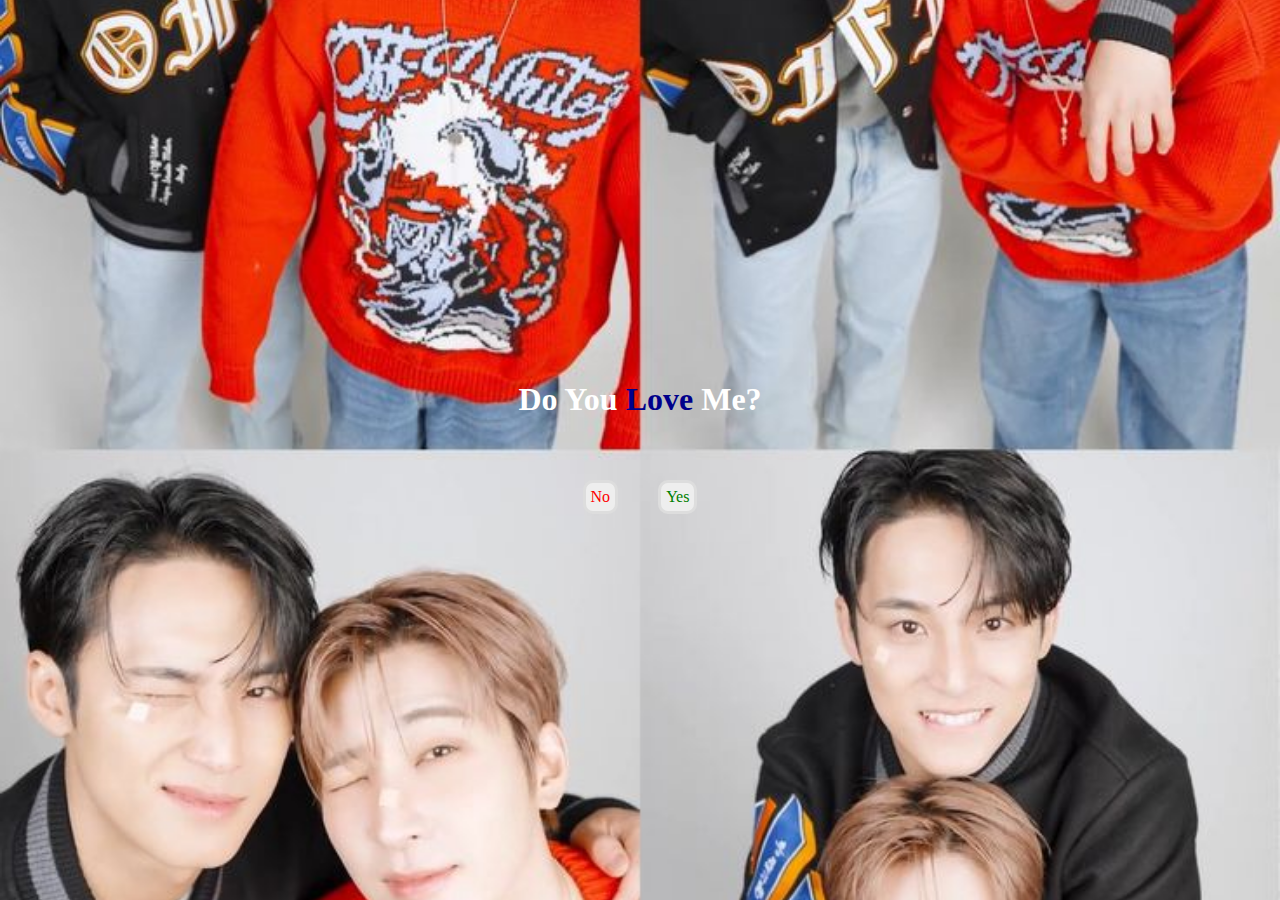
<file: index.html>
<!DOCTYPE html>
<html lang="en">
<head>
    <meta charset="UTF-8">
    <meta name="viewport" content="width=device-width, initial-scale=1.0">
    <title>my beloved lio</title>
    <link rel="stylesheet" type="text/css" href="style.css"> 
    <link rel="stylesheet"
     href="https://unpkg.com/boxicons@latest/css/boxicons.min.css">
  <link rel="preconnect" href="https://fonts.googleapis.com">
  <link rel="preconnect" href="https://fonts.gstatic.com" crossorigin>
  <link href="https://fonts.googleapis.com/css2?family=Rubik:ital,wght@0,300..900;1,300..900&display=swap" rel="stylesheet">
</head>
<body>
    <div class="container">
        <div class="love">
            <h1>Do You <span>Love</span> Me?</h1>
            <div class="buttons">
             <a id="no" href="no.html">No</a>
             <a id="yes" href="yes.html">Yes</a>
            </div>
    </div>
    </div>
</body>
</html>
</file>
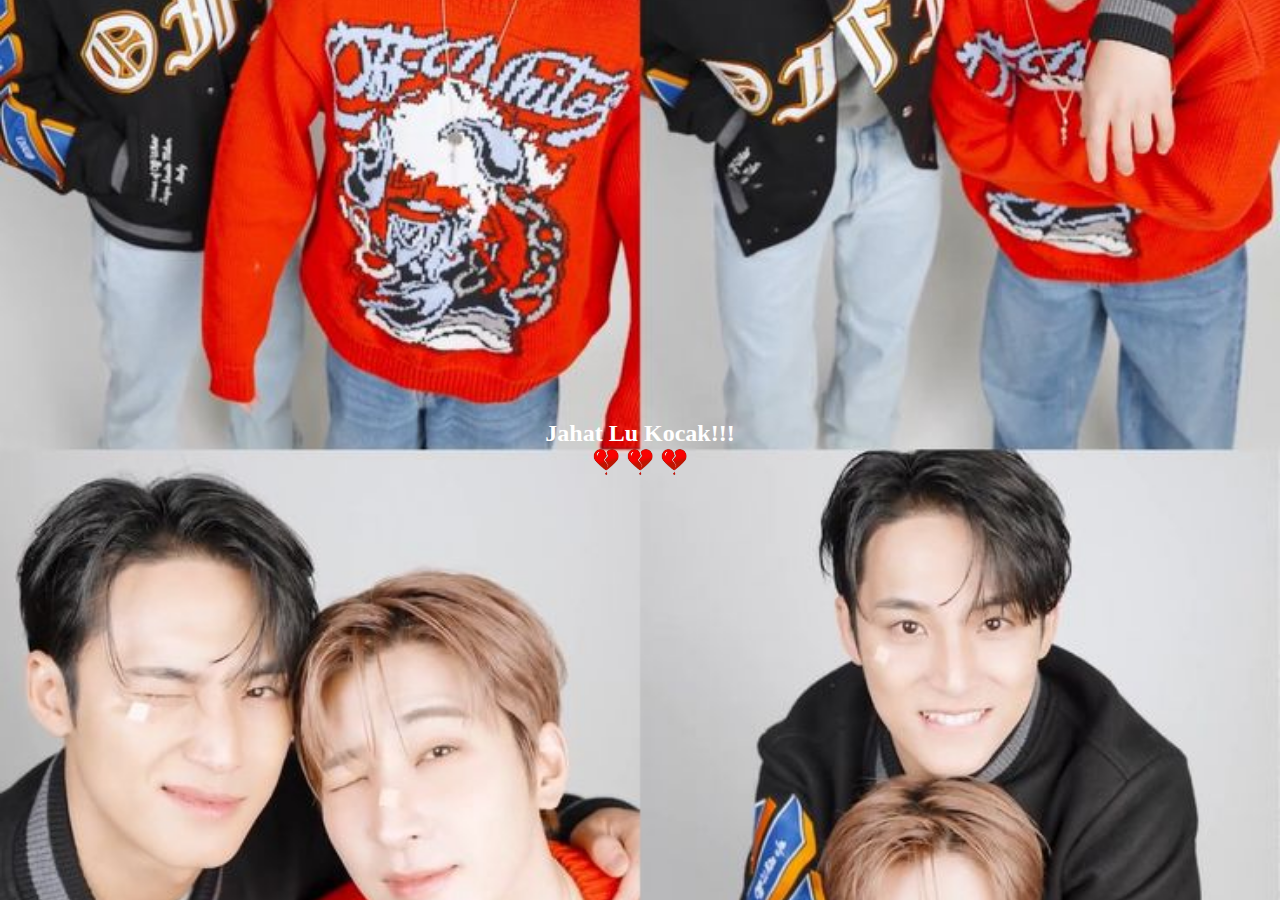
<file: no.html>
<!DOCTYPE html>
<html lang="en">
<head>
    <meta charset="UTF-8">
    <meta name="viewport" content="width=device-width, initial-scale=1.0">
    <title>my beloved lio</title>
    <link rel="stylesheet" type="text/css" href="style.css"> 
    <link rel="stylesheet"
     href="https://unpkg.com/boxicons@latest/css/boxicons.min.css">
  <link rel="preconnect" href="https://fonts.googleapis.com">
  <link rel="preconnect" href="https://fonts.gstatic.com" crossorigin>
  <link href="https://fonts.googleapis.com/css2?family=Rubik:ital,wght@0,300..900;1,300..900&display=swap" rel="stylesheet">
</head>
<body>
    <div class="container">
        <div class="no">
            <h2>Jahat Lu Kocak!!!</h2>
            <img src="broken.png" class="img" alt="broken heart">
            <img src="broken.png" class="img" alt="broken heart">
            <img src="broken.png" class="img" alt="broken heart">
        </div>
    </div>
</body>
</html>
</file>
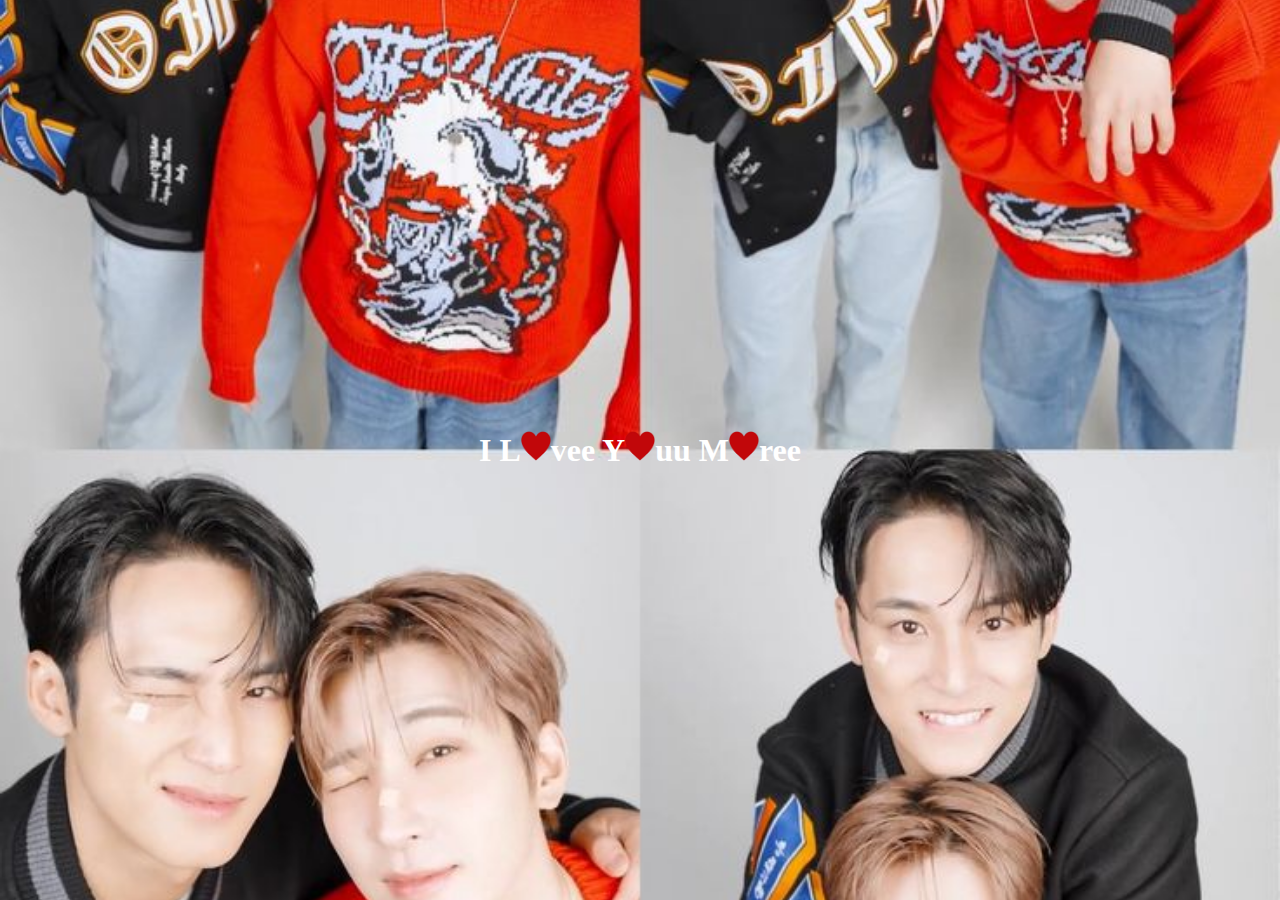
<file: yes.html>
<!DOCTYPE html>
<html lang="en">
<head>
    <meta charset="UTF-8">
    <meta name="viewport" content="width=device-width, initial-scale=1.0">
    <title>my beloved lio</title>
    <link rel="stylesheet" type="text/css" href="style.css"> 
    <link rel="stylesheet"
     href="https://unpkg.com/boxicons@latest/css/boxicons.min.css">
  <link rel="preconnect" href="https://fonts.googleapis.com">
  <link rel="preconnect" href="https://fonts.gstatic.com" crossorigin>
  <link href="https://fonts.googleapis.com/css2?family=Rubik:ital,wght@0,300..900;1,300..900&display=swap" rel="stylesheet">
</head>
<body>
    <div class="container">
        <div class="yes">
            <h1>I L<img src="heart.png" class="img" alt="heart">vee Y<img src="heart.png" class="img" alt="heart">uu M<img src="heart.png" class="img" alt="heart">ree </h1>
        </div>
    </div>
</body>
</html>
</file>
<file: style.css>
*{
    padding: 0px;
    margin: 0px;
}
.container{
    height: 100vh;
    width: 100vw;
    color:white;
    background: url('minwon.jpeg') no-repeat center center;
    background-size: cover;
    display: flex;
    flex-direction: column;
    justify-content: center;
    align-items: center;
    text-align: center;
}
.buttons{
  padding-top: 15%;
  display: flex;
  gap: 20px;
  margin-top: 20px;
  justify-content: center;
}
.h1{
    font-size: 100px;
    margin-bottom: 30px;
}
.love span{
    color: darkblue;
}
.love a{
    text-decoration: none;
    background: #eee;
    padding: 5px;
    margin: 5px 10px;
    border: 3px solid #ddd;
    border-radius: 10px;
}
#no{
    color:red;
}
#yes{
    color: green;
}
.img{
    height: 30px;
    width: 30px;
    animation: broken 4s linear infinite;
}

@keyframes broken{
    0%{transform: scale(.5);}
    50%{transform: scale(1.5);}
    100%{transform: scale(.5);}
}
</file>
